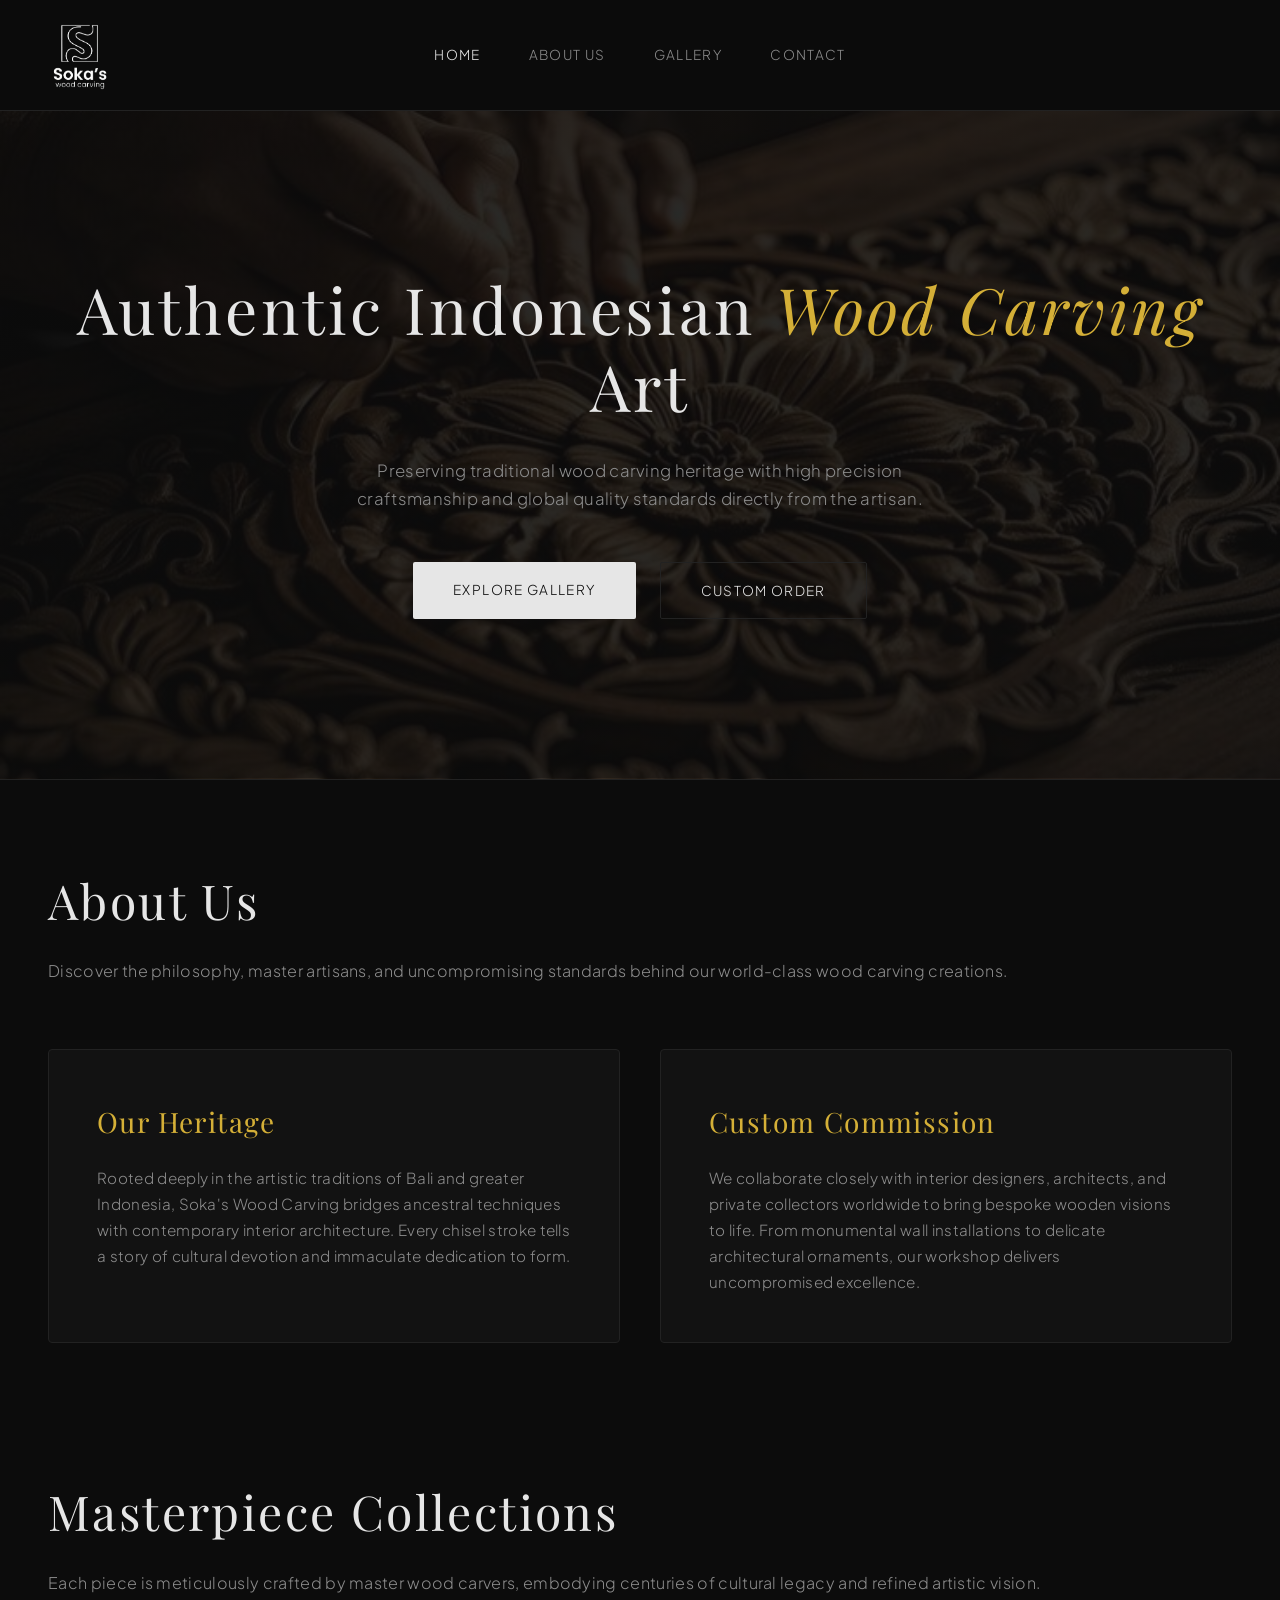
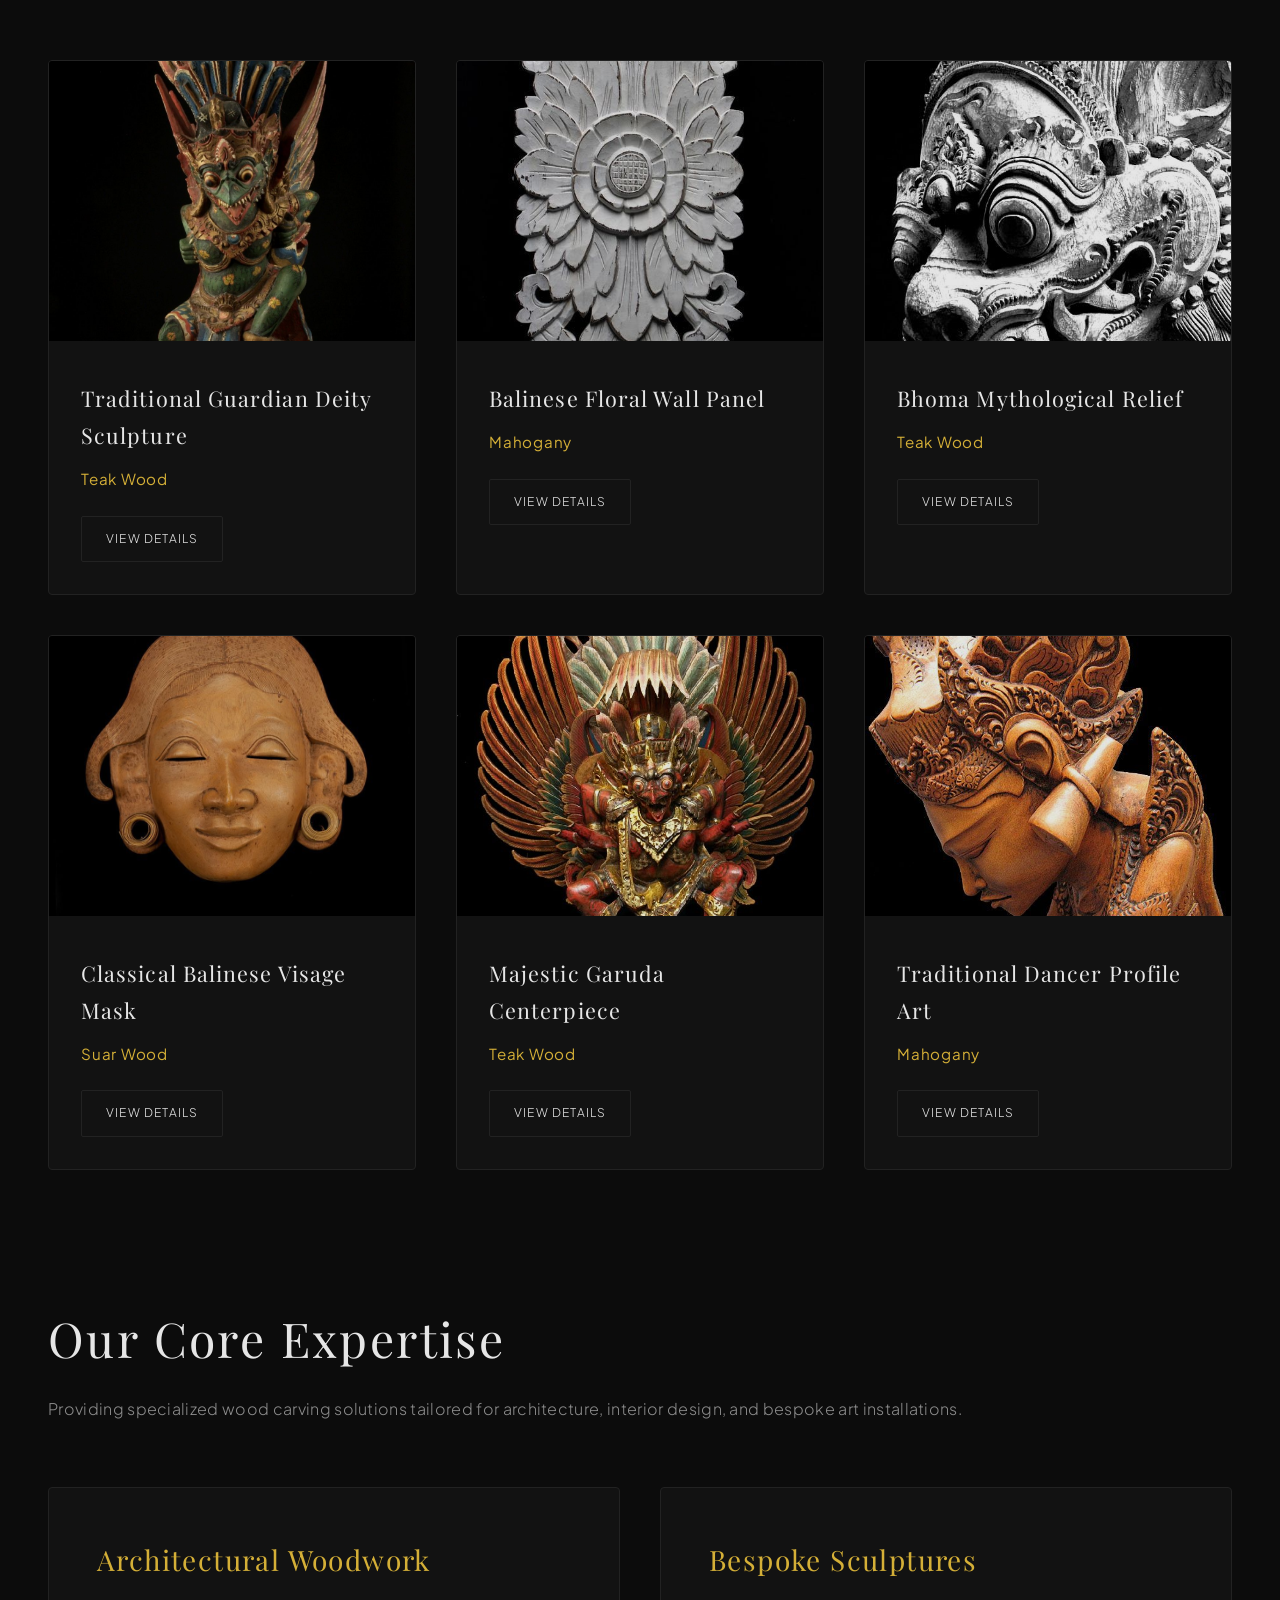
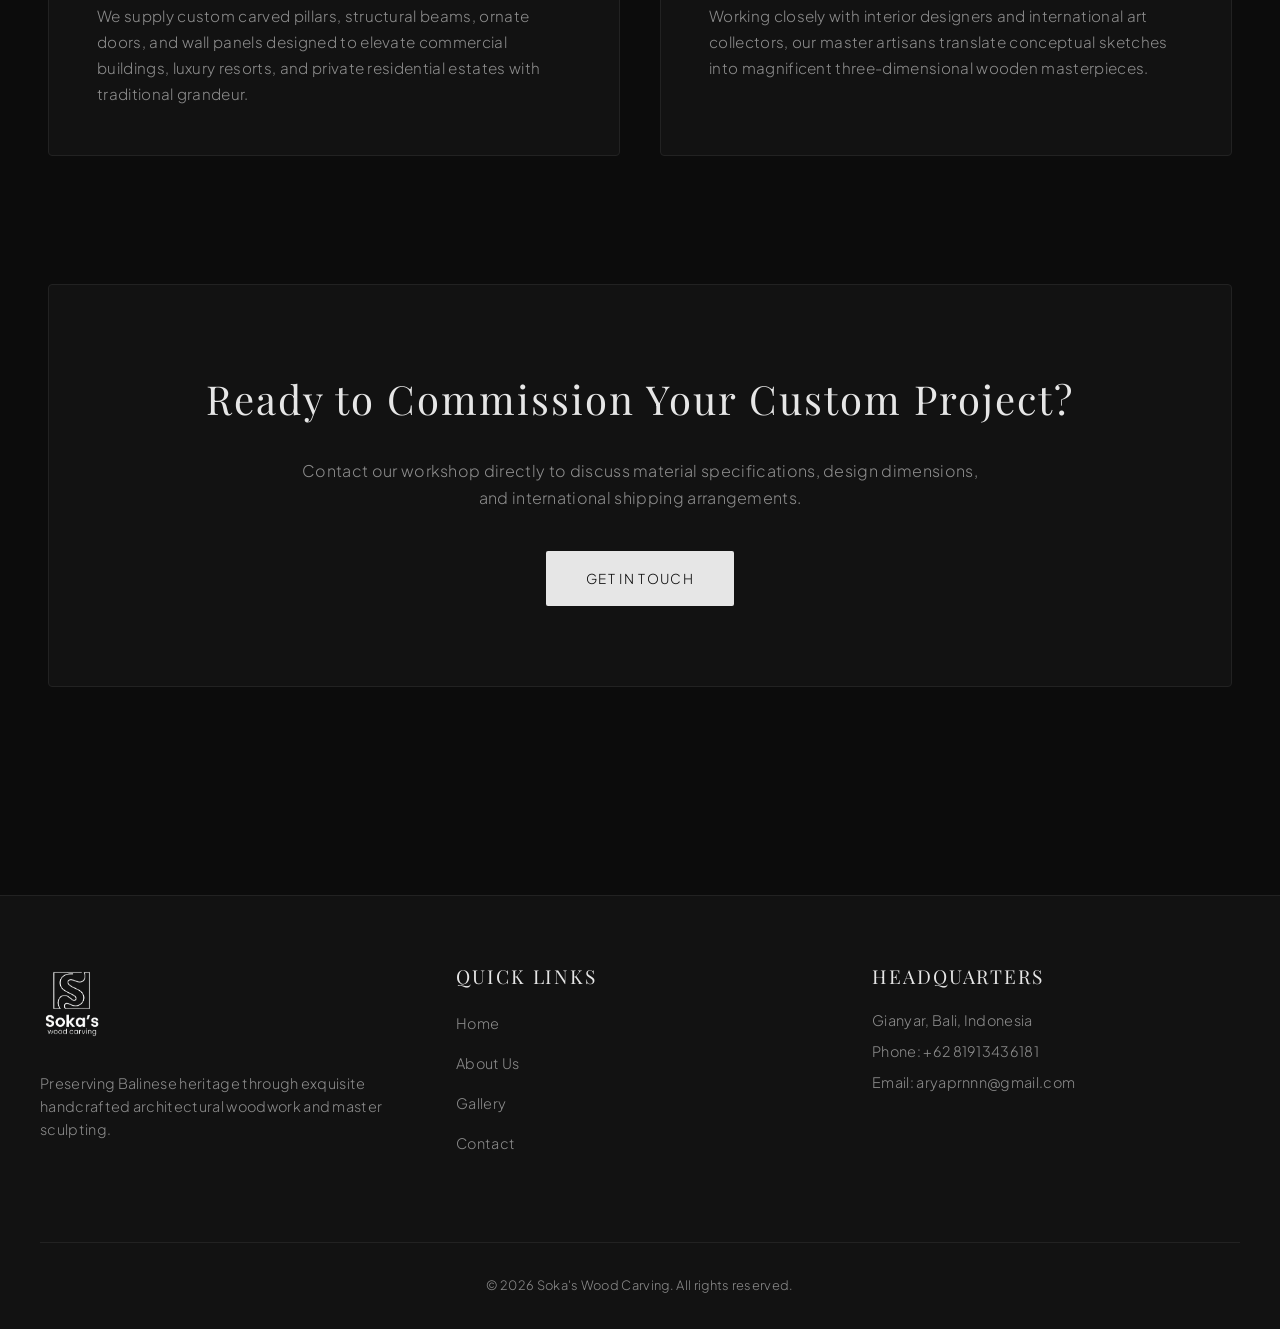
<file: index.html>
<!DOCTYPE html>
<html lang="en">
<head>
    <meta charset="UTF-8">
    <meta name="viewport" content="width=device-width, initial-scale=1.0">
    <title>Soka's Wood Carving | Authentic Indonesian Wood Carving Art</title>
    <link rel="stylesheet" href="assets/css/style.css">
</head>
<body>

    <div id="navbar-placeholder"></div>

    <header>
        <h1>Authentic Indonesian <span>Wood Carving</span> Art</h1>
        <p>Preserving traditional wood carving heritage with high precision craftsmanship and global quality standards directly from the artisan.</p>
        <div>
            <a href="gallery.html">Explore Gallery</a>
            <a href="contact.html">Custom Order</a>
        </div>
    </header>

    <main>
        <section>
            <h1>About Us</h1>
            <p>Discover the philosophy, master artisans, and uncompromising standards behind our world-class wood carving creations.</p>
            
            <div class="about-grid">
                <div class="about-card">
                    <h3>Our Heritage</h3>
                    <p>Rooted deeply in the artistic traditions of Bali and greater Indonesia, Soka's Wood Carving bridges ancestral techniques with contemporary interior architecture. Every chisel stroke tells a story of cultural devotion and immaculate dedication to form.</p>
                </div>
                <div class="about-card">
                    <h3>Custom Commission</h3>
                    <p>We collaborate closely with interior designers, architects, and private collectors worldwide to bring bespoke wooden visions to life. From monumental wall installations to delicate architectural ornaments, our workshop delivers uncompromised excellence.</p>
                </div>
            </div>
        </section>

        <section style="margin-top: 8rem;">
            <h1>Masterpiece Collections</h1>
            <p>Each piece is meticulously crafted by master wood carvers, embodying centuries of cultural legacy and refined artistic vision.</p>
            
            <div class="gallery-grid">
                <div class="gallery-card">
                    <img src="assets/images/product-1.jpg" alt="Traditional Guardian Deity Sculpture" loading="lazy">
                    <div>
                        <h3>Traditional Guardian Deity Sculpture</h3>
                        <p>Teak Wood</p>
                        <a href="gallery.html">View Details</a>
                    </div>
                </div>
                <div class="gallery-card">
                    <img src="assets/images/product-2.jpg" alt="Balinese Floral Wall Panel" loading="lazy">
                    <div>
                        <h3>Balinese Floral Wall Panel</h3>
                        <p>Mahogany</p>
                        <a href="gallery.html">View Details</a>
                    </div>
                </div>
                <div class="gallery-card">
                    <img src="assets/images/product-3.jpg" alt="Bhoma Mythological Relief" loading="lazy">
                    <div>
                        <h3>Bhoma Mythological Relief</h3>
                        <p>Teak Wood</p>
                        <a href="gallery.html">View Details</a>
                    </div>
                </div>
                <div class="gallery-card">
                    <img src="assets/images/product-4.jpg" alt="Classical Balinese Visage Mask" loading="lazy">
                    <div>
                        <h3>Classical Balinese Visage Mask</h3>
                        <p>Suar Wood</p>
                        <a href="gallery.html">View Details</a>
                    </div>
                </div>
                <div class="gallery-card">
                    <img src="assets/images/product-5.jpg" alt="Majestic Garuda Centerpiece" loading="lazy">
                    <div>
                        <h3>Majestic Garuda Centerpiece</h3>
                        <p>Teak Wood</p>
                        <a href="gallery.html">View Details</a>
                    </div>
                </div>
                <div class="gallery-card">
                    <img src="assets/images/product-6.jpg" alt="Traditional Dancer Profile Art" loading="lazy">
                    <div>
                        <h3>Traditional Dancer Profile Art</h3>
                        <p>Mahogany</p>
                        <a href="gallery.html">View Details</a>
                    </div>
                </div>
            </div>
        </section>

        <section style="margin-top: 8rem;">
            <h1>Our Core Expertise</h1>
            <p>Providing specialized wood carving solutions tailored for architecture, interior design, and bespoke art installations.</p>
            
            <div class="about-grid">
                <div class="about-card">
                    <h3>Architectural Woodwork</h3>
                    <p>We supply custom carved pillars, structural beams, ornate doors, and wall panels designed to elevate commercial buildings, luxury resorts, and private residential estates with traditional grandeur.</p>
                </div>
                <div class="about-card">
                    <h3>Bespoke Sculptures</h3>
                    <p>Working closely with interior designers and international art collectors, our master artisans translate conceptual sketches into magnificent three-dimensional wooden masterpieces.</p>
                </div>
            </div>
        </section>

        <section style="margin-top: 8rem; text-align: center; background-color: var(--bg-secondary); border: 1px solid var(--border); padding: 5rem 3rem; border-radius: 4px;">
            <h1 style="font-size: 2.5rem; margin-bottom: 1.5rem;">Ready to Commission Your Custom Project?</h1>
            <p style="max-width: 700px; margin: 0 auto 2.5rem auto; color: var(--text-secondary);">Contact our workshop directly to discuss material specifications, design dimensions, and international shipping arrangements.</p>
            <a href="contact.html" style="display: inline-block; padding: 1rem 2.5rem; background-color: var(--text-primary); color: var(--bg-primary); text-decoration: none; border-radius: 2px; font-size: 0.85rem; font-weight: 300; letter-spacing: 0.1em; text-transform: uppercase;">Get in Touch</a>
        </section>
    </main>

    <div id="footer-placeholder"></div>

    <script src="assets/js/main.js"></script>
</body>
</html>
</file>
<file: assets/css/style.css>
@import url('https://fonts.googleapis.com/css2?family=Playfair+Display:ital,wght@0,400..900;1,400..900&family=Plus+Jakarta+Sans:wght@200;300;400;500&display=swap');

:root {
    --bg-primary: #0c0c0c;
    --bg-secondary: #121212;
    --text-primary: #e6e6e6;
    --text-secondary: #8c8c8c;
    --accent: #d4af37;
    --border: #222222;
}

* {
    box-sizing: border-box;
    margin: 0;
    padding: 0;
}

html {
    scroll-behavior: smooth;
}

body {
    background-color: var(--bg-primary);
    color: var(--text-primary);
    font-family: 'Plus Jakarta Sans', sans-serif;
    font-weight: 300;
    line-height: 1.7;
    letter-spacing: 0.02em;
}

h1, h2, h3, h4, h5, h6 {
    font-family: 'Playfair Display', serif;
    font-weight: 400;
    letter-spacing: 0.05em;
}

nav {
    position: sticky;
    top: 0;
    z-index: 1000;
    background-color: rgba(12, 12, 12, 0.9);
    backdrop-filter: blur(12px);
    border-bottom: 1px solid var(--border);
}

.nav-container {
    max-width: 1400px;
    margin: 0 auto;
    padding: 0 3rem;
    height: 110px;
    display: flex;
    align-items: center;
    position: relative;
}

.nav-brand {
    display: flex;
    align-items: center;
    gap: 1.25rem;
    text-decoration: none;
    color: var(--text-primary);
    margin-left: -4rem;
}

.nav-logo-img {
    height: 150px; 
    width: auto;
    object-fit: contain;
}

.nav-text-group {
    display: flex;
    flex-direction: column;
    line-height: 1.1;
}

.nav-title {
    font-family: 'Playfair Display', serif;
    font-size: 1.1rem;
    letter-spacing: 0.15em;
    text-transform: uppercase;
    font-weight: 500;
    color: var(--text-primary);
}

.nav-subtitle {
    font-size: 0.65rem;
    letter-spacing: 0.25em;
    text-transform: uppercase;
    color: var(--accent);
    font-weight: 300;
}

.nav-links {
    position: absolute;
    left: 50%;
    transform: translateX(-50%);
    
    display: flex;
    gap: 3rem;
    font-size: 0.85rem;
    font-weight: 300;
    letter-spacing: 0.1em;
    text-transform: uppercase;
}

.nav-links a {
    color: var(--text-secondary);
    text-decoration: none;
    transition: color 0.3s ease;
}

.nav-links a:hover, 
.nav-links a.active {
    color: var(--text-primary);
}
header {
    position: relative;
    max-width: 100%;
    margin: 0 auto;
    padding: 10rem 2rem;
    text-align: center;
    background-image: linear-gradient(rgba(12, 12, 12, 0.88), rgba(12, 12, 12, 0.88)), url('../images/background.jpg');
    background-size: cover;
    background-position: center;
    background-repeat: no-repeat;
    border-bottom: 1px solid var(--border);
}

header h1 {
    font-size: 4rem;
    font-weight: 400;
    line-height: 1.2;
    margin-bottom: 2rem;
}

header h1 span {
    font-style: italic;
    color: var(--accent);
}

header p {
    font-size: 1.05rem;
    color: var(--text-secondary);
    max-width: 600px;
    margin: 0 auto 3rem auto;
    font-weight: 300;
}

header div {
    display: flex;
    justify-content: center;
    gap: 1.5rem;
}

header div a {
    padding: 1rem 2.5rem;
    border-radius: 2px;
    font-size: 0.85rem;
    font-weight: 300;
    letter-spacing: 0.1em;
    text-transform: uppercase;
    text-decoration: none;
    transition: all 0.3s ease;
}

header div a:first-child {
    background-color: var(--text-primary);
    color: var(--bg-primary);
}

header div a:first-child:hover {
    background-color: var(--accent);
}

header div a:last-child {
    border: 1px solid var(--border);
    color: var(--text-primary);
}

header div a:last-child:hover {
    border-color: var(--accent);
    color: var(--accent);
}

main {
    max-width: 1300px;
    margin: 0 auto;
    padding: 5rem 3rem;
}

section h1 {
    font-size: 3rem;
    margin-bottom: 1rem;
    font-weight: 400;
}

section > p {
    color: var(--text-secondary);
    margin-bottom: 4rem;
    font-size: 1rem;
}

.gallery-grid {
    display: grid;
    grid-template-columns: repeat(3, 1fr);
    gap: 2.5rem;
}

.gallery-card {
    background-color: var(--bg-secondary);
    border: 1px solid var(--border);
    border-radius: 4px;
    overflow: hidden;
    transition: transform 0.4s ease, border-color 0.4s ease;
}

.gallery-card:hover {
    transform: translateY(-6px);
    border-color: var(--accent);
}

.gallery-card img {
    width: 100%;
    height: 280px;
    object-fit: cover;
    filter: brightness(0.9);
    transition: filter 0.4s ease;
}

.gallery-card:hover img {
    filter: brightness(1);
}

.gallery-card div {
    padding: 2rem;
}

.gallery-card h3 {
    font-size: 1.35rem;
    margin-bottom: 0.75rem;
    font-weight: 400;
}

.gallery-card p {
    color: var(--accent);
    font-size: 0.95rem;
    font-weight: 400;
    margin-bottom: 1.5rem;
    letter-spacing: 0.05em;
    }

.gallery-card a {
    display: inline-block;
    padding: 0.75rem 1.5rem;
    background-color: transparent;
    border: 1px solid var(--border);
    color: var(--text-primary);
    text-decoration: none;
    border-radius: 2px;
    font-size: 0.75rem;
    letter-spacing: 0.1em;
    text-transform: uppercase;
    transition: all 0.3s ease;
}

.gallery-card a:hover {
    border-color: var(--accent);
    background-color: var(--accent);
    color: var(--bg-primary);
}

.contact-grid {
    display: grid;
    grid-template-columns: 1fr 1fr;
    gap: 4rem;
}

.contact-info, .contact-form {
    background-color: var(--bg-secondary);
    border: 1px solid var(--border);
    padding: 3rem;
    border-radius: 4px;
}

.contact-info h3, .contact-form h3 {
    font-size: 1.75rem;
    margin-bottom: 2rem;
    font-weight: 400;
}

.contact-info p {
    color: var(--text-secondary);
    margin-bottom: 1.25rem;
    font-size: 0.95rem;
}

.form-group {
    margin-bottom: 1.75rem;
}

.form-group label {
    display: block;
    font-size: 0.75rem;
    margin-bottom: 0.75rem;
    color: var(--text-secondary);
    letter-spacing: 0.1em;
    text-transform: uppercase;
}

.form-group input, .form-group textarea {
    width: 100%;
    padding: 1rem;
    background-color: var(--bg-primary);
    border: 1px solid var(--border);
    border-radius: 2px;
    color: var(--text-primary);
    font-family: inherit;
    font-size: 0.95rem;
    font-weight: 300;
    transition: border-color 0.3s ease;
}

.form-group input:focus, .form-group textarea:focus {
    outline: none;
    border-color: var(--accent);
}

button[type="submit"] {
    width: 100%;
    padding: 1rem;
    background-color: var(--text-primary);
    color: var(--bg-primary);
    border: none;
    border-radius: 2px;
    font-weight: 400;
    font-size: 0.75rem;
    letter-spacing: 0.15em;
    text-transform: uppercase;
    cursor: pointer;
    transition: background-color 0.3s ease;
}

button[type="submit"]:hover {
    background-color: var(--accent);
}

.about-grid {
    display: grid;
    grid-template-columns: 1fr 1fr;
    gap: 2.5rem;
}

.about-card {
    background-color: var(--bg-secondary);
    border: 1px solid var(--border);
    padding: 3rem;
    border-radius: 4px;
}

.about-card h3 {
    font-size: 1.75rem;
    margin-bottom: 1.25rem;
    color: var(--accent);
    font-weight: 400;
}

.about-card p {
color: var(--text-secondary);
font-size: 0.95rem;
}

.site-footer {
    margin-top: 8rem;
    border-top: 1px solid var(--border);
    padding: 4rem 2rem 2rem 2rem;
    background-color: var(--bg-secondary);
}

.footer-container {
    max-width: 1200px;
    margin: 0 auto;
    display: grid;
    grid-template-columns: repeat(auto-fit, minmax(250px, 1fr));
    gap: 3rem;
    text-align: left;
    align-items: start;
}

.footer-col h3 {
    font-size: 1.2rem;
    letter-spacing: 0.1em;
    text-transform: uppercase;
    margin-bottom: 1rem;
    color: var(--text-primary);
}

.footer-col p {
    color: var(--text-secondary);
    font-size: 0.9rem;
    line-height: 1.6;
    margin-bottom: 0.5rem;
}

.footer-col ul {
    list-style: none;
    padding: 0;
    margin: 0;
    display: flex;
    flex-direction: column;
    gap: 0.8rem;
}

.footer-col ul li a {
    color: var(--text-secondary);
    text-decoration: none;
    font-size: 0.9rem;
    transition: color 0.3s ease;
}

.footer-col ul li a:hover {
    color: var(--text-primary);
}

.footer-bottom {
    max-width: 1200px;
    margin: 3rem auto 0 auto;
    border-top: 1px solid var(--border);
    padding-top: 2rem;
    text-align: center;
}

.footer-bottom p {
    color: var(--text-secondary);
    font-size: 0.8rem;
}


@media (max-width: 992px) {
    .nav-container {
        padding: 0 1.5rem;
        height: 90px;
        justify-content: space-between;
    }

    .nav-brand {
        margin-left: 0;
    }

    .nav-links {
        position: static;
        transform: none;
        gap: 1.5rem;
        font-size: 0.75rem;
    }

    .gallery-grid {
        grid-template-columns: repeat(2, 1fr);
        gap: 1.5rem;
    }

    .contact-grid,
    .about-grid {
        grid-template-columns: 1fr;
        gap: 2rem;
    }

    main {
        padding: 3rem 1.5rem;
    }
}

@media (max-width: 768px) {
    .nav-container {
        flex-direction: column;
        height: auto;
        padding: 1rem;
        gap: 0.5rem;
    }

    .nav-brand {
        margin-left: 0;
    }

    .nav-logo-img {
        height: 80px; 
    }

    .nav-links {
        display: flex;
        gap: 1.2rem;
        font-size: 0.7rem;
        flex-wrap: wrap;
        justify-content: center;
    }

    header {
        padding: 6rem 1.5rem;
    }

    header h1 {
        font-size: 2.5rem;
    }

    header div {
        flex-direction: column;
        gap: 1rem;
    }

    header div a {
        width: 100%;
        text-align: center;
    }

    section h1 {
        font-size: 2.2rem;
    }

    .gallery-grid {
        grid-template-columns: 1fr;
    }

    .contact-info, 
    .contact-form, 
    .about-card {
        padding: 1.5rem;
    }

    .site-footer {
        padding: 3rem 1.5rem 1.5rem 1.5rem;
    }

    .footer-container .footer-col:first-child {
        display: flex;
        flex-direction: column;
        align-items: center;
    }

    .footer-container .footer-col:first-child .nav-brand {
        justify-content: center; 
    }
}

@keyframes fadeIn {
from {
    opacity: 0;
    transform: translateY(8px);
}
to {
    opacity: 1;
    transform: translateY(0);
}
}

.fade-in {
    animation: fadeIn 0.8s ease forwards;
}
</file>
